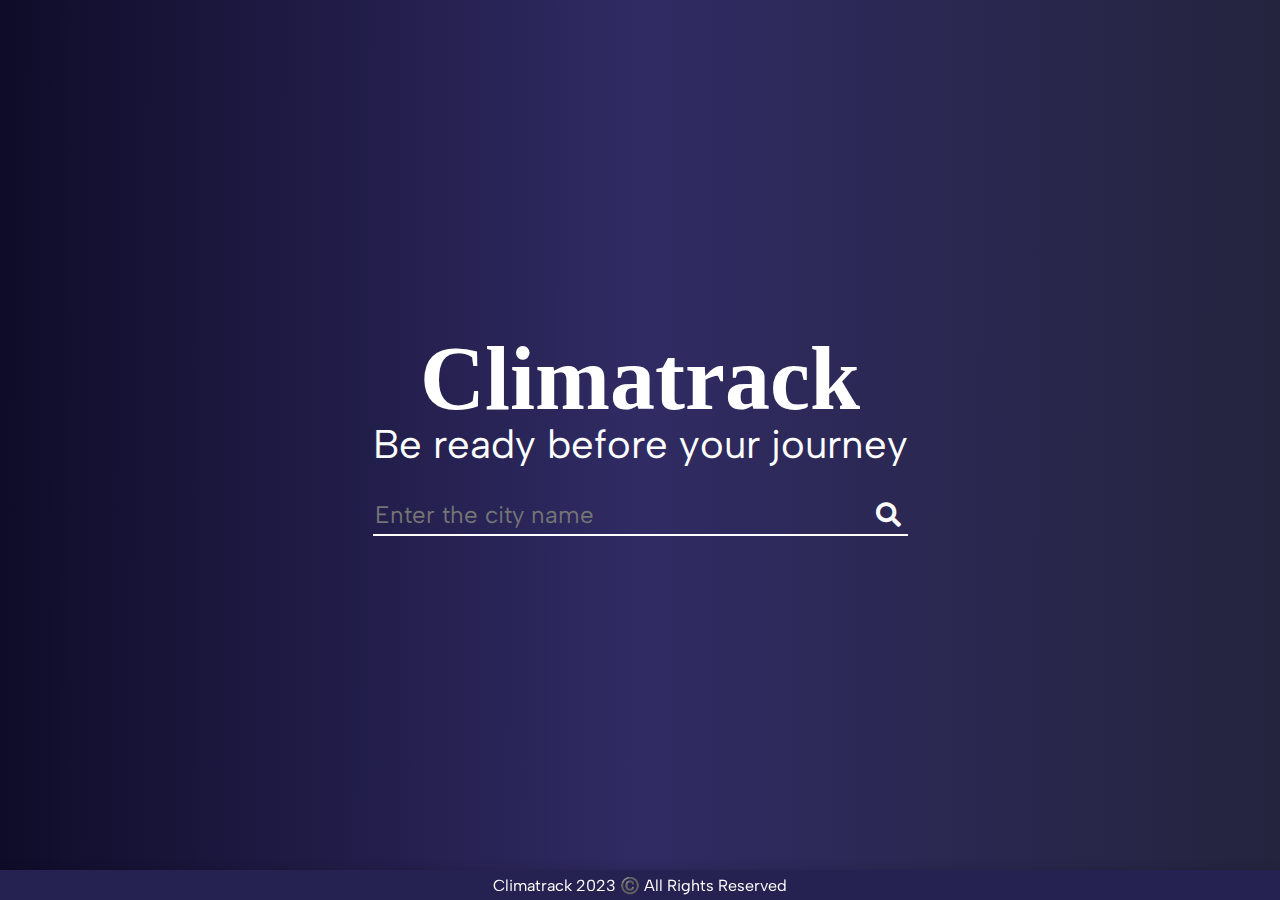
<file: index.html>
<!DOCTYPE html>
<html lang="en">
  <head>
    <meta charset="UTF-8" />
    <meta http-equiv="X-UA-Compatible" content="IE=edge" />
    <meta
      name="viewport"
      content="width=device-width, initial-scale=1, minimum-scale=1"
    />
    <title>Climatrack</title>
    <link rel="stylesheet" href="styles.css" />
    <link
      rel="stylesheet"
      href="https://cdnjs.cloudflare.com/ajax/libs/font-awesome/5.15.3/css/all.min.css"
    />
    <link rel="icon" type="image/x-icon" href="assets/images/favicon.ico" />
  </head>
  <body>
    <div class="main-container">
      <div class="main-header">Climatrack</div>
      <div class="footer">Climatrack 2023 ©️ All Rights Reserved</div>
      <div class="landing-page">
        <div class="header">
          <div class="name_slogan">
            <h1>Climatrack</h1>
            <p>Be ready before your journey</p>
          </div>

          <div class="input-container1">
            <input class="inputbox" placeholder="Enter the city name" />
            <button class="inputbtn"><i class="fas fa-search"></i></button>
          </div>
          <div class="error"><p>The city name entered is wrong!</p></div>
        </div>
      </div>

      <div class="response-div">
        <div class="primary-cont">
          <div class="date-cont"><h2 class="datetime">Sat, 6 May 2023</h2></div>

          <div class="input-container2">
            <input class="inputbox" placeholder="Enter the city name" />
            <button class="inputbtn"><i class="fas fa-search"></i></button>
          </div>

          <div class="weather">
            <img src="assets/images/sunny.png" alt="sunny" />
            <div class="all_temp">
              <h1 class="temperature">26°C</h1>
              <div class="temp_minmax">
                Min: <span class="temp-min">23°C</span> | Max:
                <span class="temp-max">27°C</span>
              </div>
            </div>
          </div>

          <div class="city-climatetype">
            <div class="city-cont">
              <img src="assets/images/location-pin.png" alt="location" />
              <h4 class="cityname">New Delhi,</h4>
              &nbsp
              <h4 class="countrycode">IN</h4>
            </div>
          </div>

          <div class="wind-cont">
            <h4>Wind Speed:</h4>
            <h4 class="windspeed">10km/h</h4>
          </div>

          <div class="wind-cont">
            <h4>Humidity:</h4>
            <h4 class="humidity">10km/h</h4>
          </div>

          <div class="wind-cont">
            <h4>Pressure:</h4>
            <h4 class="pressure">10km/h</h4>
          </div>

          <div class="wind-cont">
            <h4>Visibility:</h4>
            <h4 class="visibility">10km/h</h4>
          </div>
        </div>

        <div class="secondary-cont">
          <div class="input-container3">
            <input class="inputbox" placeholder="Enter the city name" />
            <button class="inputbtn"><i class="fas fa-search"></i></button>
          </div>
          <div class="detail-div">
            <div class="climate-detail">
              <div class="climatetype">Clouds</div>
              <h1 class="detail-desc">Broken Clouds</h1>
            </div>
            <div class="aqi-detail">
              <div class="aqi-head">Air Quality</div>
              <h1 class="aqi-value">Poor</h1>
            </div>
          </div>
          <div class="forecast-cont">
            <h3>3 Hour Forecast:</h3>
            <div class="forecast-div">
              <div class="scroll-cont">
                <div class="forecast1">
                  <img src="assets/images/rain.png" alt="rain" />
                  <h5 class="forecast-degree">26°C</h5>
                  <h6>
                    <span class="date">08 May</span> |
                    <span class="time">09:00</span>
                  </h6>
                </div>

                <div class="forecast1">
                  <img src="assets/images/rain.png" alt="rain" />
                  <h5 class="forecast-degree">26°C</h5>
                  <h6>
                    <span class="date">08 May</span> |
                    <span class="time">09:00</span>
                  </h6>
                </div>

                <div class="forecast1">
                  <img src="assets/images/rain.png" alt="rain" />
                  <h5 class="forecast-degree">26°C</h5>
                  <h6>
                    <span class="date">08 May</span> |
                    <span class="time">09:00</span>
                  </h6>
                </div>

                <div class="forecast1">
                  <img src="assets/images/rain.png" alt="rain" />
                  <h5 class="forecast-degree">26°C</h5>
                  <h6>
                    <span class="date">08 May</span> |
                    <span class="time">09:00</span>
                  </h6>
                </div>

                <div class="forecast1">
                  <img src="assets/images/rain.png" alt="rain" />
                  <h5 class="forecast-degree">26°C</h5>
                  <h6>
                    <span class="date">08 May</span> |
                    <span class="time">09:00</span>
                  </h6>
                </div>

                <div class="forecast1">
                  <img src="assets/images/rain.png" alt="rain" />
                  <h5 class="forecast-degree">26°C</h5>
                  <h6>
                    <span class="date">08 May</span> |
                    <span class="time">09:00</span>
                  </h6>
                </div>

                <div class="forecast1">
                  <img src="assets/images/rain.png" alt="rain" />
                  <h5 class="forecast-degree">26°C</h5>
                  <h6>
                    <span class="date">08 May</span> |
                    <span class="time">09:00</span>
                  </h6>
                </div>

                <div class="forecast1">
                  <img src="assets/images/rain.png" alt="rain" />
                  <h5 class="forecast-degree">26°C</h5>
                  <h6>
                    <span class="date">08 May</span> |
                    <span class="time">09:00</span>
                  </h6>
                </div>

                <div class="forecast1">
                  <img src="assets/images/rain.png" alt="rain" />
                  <h5 class="forecast-degree">26°C</h5>
                  <h6>
                    <span class="date">08 May</span> |
                    <span class="time">09:00</span>
                  </h6>
                </div>

                <div class="forecast1">
                  <img src="assets/images/rain.png" alt="rain" />
                  <h5 class="forecast-degree">26°C</h5>
                  <h6>
                    <span class="date">08 May</span> |
                    <span class="time">09:00</span>
                  </h6>
                </div>

                <div class="forecast1">
                  <img src="assets/images/rain.png" alt="rain" />
                  <h5 class="forecast-degree">26°C</h5>
                  <h6>
                    <span class="date">08 May</span> |
                    <span class="time">09:00</span>
                  </h6>
                </div>

                <div class="forecast1">
                  <img src="assets/images/rain.png" alt="rain" />
                  <h5 class="forecast-degree">26°C</h5>
                  <h6>
                    <span class="date">08 May</span> |
                    <span class="time">09:00</span>
                  </h6>
                </div>
              </div>
            </div>
          </div>
        </div>
      </div>
    </div>
  </body>
  <script src="weather.js"></script>
</html>
</file>
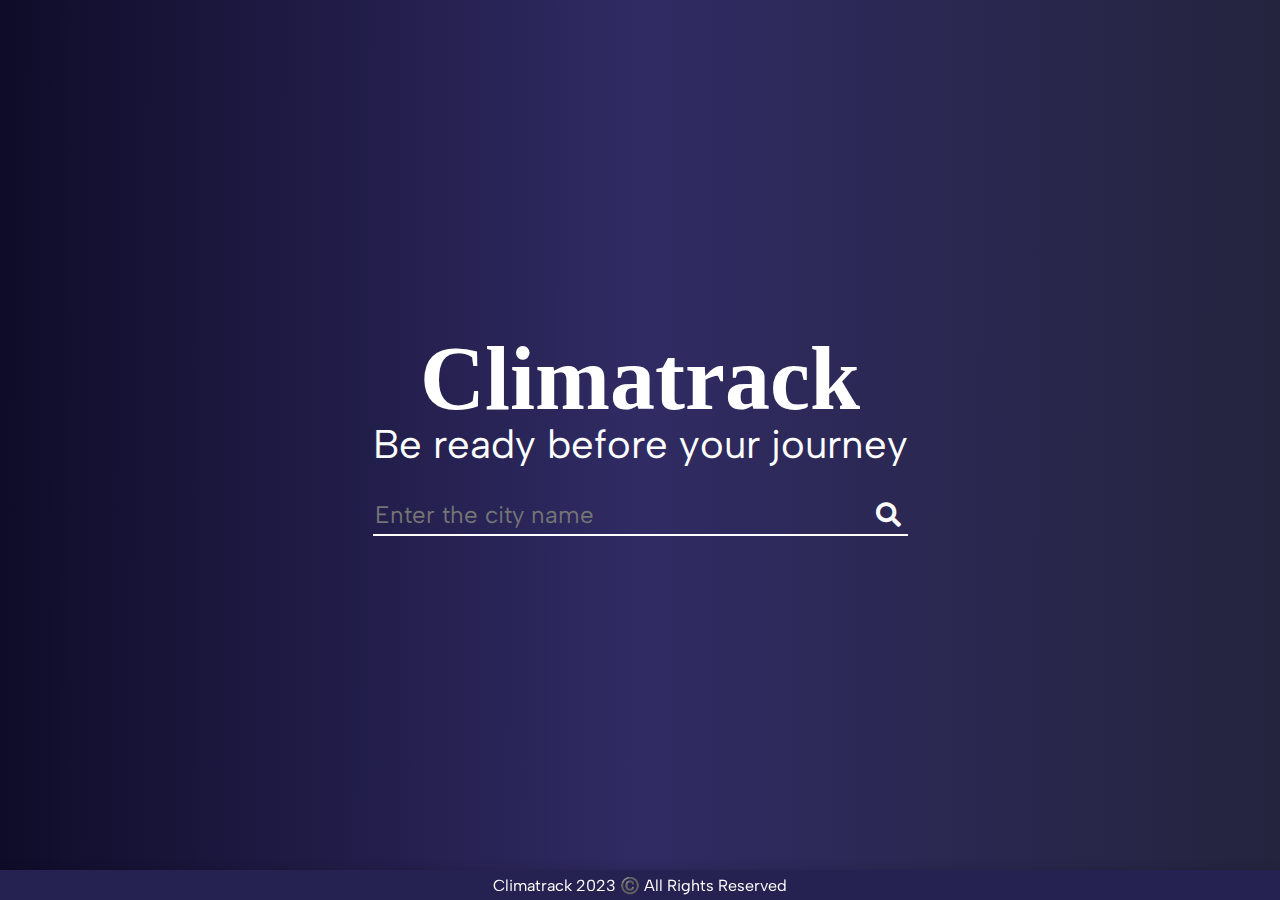
<file: weather.html>
<!DOCTYPE html>
<html lang="en">
  <head>
    <meta charset="UTF-8" />
    <meta http-equiv="X-UA-Compatible" content="IE=edge" />
    <meta
      name="viewport"
      content="width=device-width, initial-scale=1, minimum-scale=1"
    />
    <title>Climatrack</title>
    <link rel="stylesheet" href="styles.css" />
    <link
      rel="stylesheet"
      href="https://cdnjs.cloudflare.com/ajax/libs/font-awesome/5.15.3/css/all.min.css"
    />
  </head>
  <body>
    <div class="main-container">
      <div class="footer">Climatrack 2023 ©️ All Rights Reserved</div>
      <div class="landing-page">
        <div class="header">
          <div class="name_slogan">
            <h1>Climatrack</h1>
            <p>Be ready before your journey</p>
          </div>

          <div class="input-container1">
            <input class="inputbox" placeholder="Enter the city name" />
            <button class="inputbtn"><i class="fas fa-search"></i></button>
          </div>
          <div class="error"><p>The city name entered is wrong!</p></div>
        </div>
      </div>

      <div class="response-div">
        <div class="primary-cont">
          <div class="date-cont"><h2 class="datetime">Sat, 6 May 2023</h2></div>

          <div class="input-container2">
            <input class="inputbox" placeholder="Enter the city name" />
            <button class="inputbtn"><i class="fas fa-search"></i></button>
          </div>

          <div class="weather">
            <img src="assets/images/sunny.png" alt="sunny" />
            <div class="all_temp">
              <h1 class="temperature">26°C</h1>
              <div class="temp_minmax">
                Min: <span class="temp-min">23°C</span> | Max:
                <span class="temp-max">27°C</span>
              </div>
            </div>
          </div>

          <div class="city-climatetype">
            <div class="city-cont">
              <img src="assets/images/location-pin.png" alt="location" />
              <h4 class="cityname">New Delhi,</h4>
              &nbsp
              <h4 class="countrycode">IN</h4>
            </div>
          </div>

          <div class="wind-cont">
            <h4>Wind Speed:</h4>
            <h4 class="windspeed">10km/h</h4>
          </div>

          <div class="wind-cont">
            <h4>Humidity:</h4>
            <h4 class="humidity">10km/h</h4>
          </div>

          <div class="wind-cont">
            <h4>Pressure:</h4>
            <h4 class="pressure">10km/h</h4>
          </div>

          <div class="wind-cont">
            <h4>Visibility:</h4>
            <h4 class="visibility">10km/h</h4>
          </div>
        </div>

        <div class="secondary-cont">
          <div class="input-container3">
            <input class="inputbox" placeholder="Enter the city name" />
            <button class="inputbtn"><i class="fas fa-search"></i></button>
          </div>
          <div class="detail-div">
            <div class="climate-detail">
              <div class="climatetype">Clouds</div>
              <h1 class="detail-desc">Broken Clouds</h1>
            </div>
            <div class="aqi-detail">
              <div class="aqi-head">Air Quality</div>
              <h1 class="aqi-value">Poor</h1>
            </div>
          </div>
          <div class="forecast-cont">
            <h3>3 Hour Forecast:</h3>
            <div class="forecast-div">
              <div class="scroll-cont">
                <div class="forecast1">
                  <img src="assets/images/rain.png" alt="rain" />
                  <h5 class="forecast-degree">26°C</h5>
                  <h6>
                    <span class="date">08 May</span> |
                    <span class="time">09:00</span>
                  </h6>
                </div>

                <div class="forecast1">
                  <img src="assets/images/rain.png" alt="rain" />
                  <h5 class="forecast-degree">26°C</h5>
                  <h6>
                    <span class="date">08 May</span> |
                    <span class="time">09:00</span>
                  </h6>
                </div>

                <div class="forecast1">
                  <img src="assets/images/rain.png" alt="rain" />
                  <h5 class="forecast-degree">26°C</h5>
                  <h6>
                    <span class="date">08 May</span> |
                    <span class="time">09:00</span>
                  </h6>
                </div>

                <div class="forecast1">
                  <img src="assets/images/rain.png" alt="rain" />
                  <h5 class="forecast-degree">26°C</h5>
                  <h6>
                    <span class="date">08 May</span> |
                    <span class="time">09:00</span>
                  </h6>
                </div>

                <div class="forecast1">
                  <img src="assets/images/rain.png" alt="rain" />
                  <h5 class="forecast-degree">26°C</h5>
                  <h6>
                    <span class="date">08 May</span> |
                    <span class="time">09:00</span>
                  </h6>
                </div>

                <div class="forecast1">
                  <img src="assets/images/rain.png" alt="rain" />
                  <h5 class="forecast-degree">26°C</h5>
                  <h6>
                    <span class="date">08 May</span> |
                    <span class="time">09:00</span>
                  </h6>
                </div>

                <div class="forecast1">
                  <img src="assets/images/rain.png" alt="rain" />
                  <h5 class="forecast-degree">26°C</h5>
                  <h6>
                    <span class="date">08 May</span> |
                    <span class="time">09:00</span>
                  </h6>
                </div>

                <div class="forecast1">
                  <img src="assets/images/rain.png" alt="rain" />
                  <h5 class="forecast-degree">26°C</h5>
                  <h6>
                    <span class="date">08 May</span> |
                    <span class="time">09:00</span>
                  </h6>
                </div>

                <div class="forecast1">
                  <img src="assets/images/rain.png" alt="rain" />
                  <h5 class="forecast-degree">26°C</h5>
                  <h6>
                    <span class="date">08 May</span> |
                    <span class="time">09:00</span>
                  </h6>
                </div>

                <div class="forecast1">
                  <img src="assets/images/rain.png" alt="rain" />
                  <h5 class="forecast-degree">26°C</h5>
                  <h6>
                    <span class="date">08 May</span> |
                    <span class="time">09:00</span>
                  </h6>
                </div>

                <div class="forecast1">
                  <img src="assets/images/rain.png" alt="rain" />
                  <h5 class="forecast-degree">26°C</h5>
                  <h6>
                    <span class="date">08 May</span> |
                    <span class="time">09:00</span>
                  </h6>
                </div>

                <div class="forecast1">
                  <img src="assets/images/rain.png" alt="rain" />
                  <h5 class="forecast-degree">26°C</h5>
                  <h6>
                    <span class="date">08 May</span> |
                    <span class="time">09:00</span>
                  </h6>
                </div>
              </div>
            </div>
          </div>
        </div>
      </div>
    </div>
  </body>
  <script src="weather.js"></script>
</html>
</file>
<file: styles.css>
@import url("https://fonts.googleapis.com/css2?family=Albert+Sans:wght@300;400;500;600;700;800&display=swap");
@import url("https://fonts.googleapis.com/css2?family=Albert+Sans:wght@300;400;500;600;700;800&display=swap");

:root {
  --font-one: "Eczar", serif;
  --font-two: "Albert Sans", sans-serif;
}

html,
body {
  margin: 0;
  padding: 0;
}

.main-container {
  background: linear-gradient(270.15deg, #24243e, #302b63, #0f0c29);
  height: 100vh;
  display: flex;
  flex-direction: column;
  align-items: center;
  justify-content: center;
}

.main-header {
  font-family: var(--font-one);
  color: #fff;
  font-size: 40px;
  display: none;
}

.footer {
  position: fixed;
  left: 0;
  bottom: 0;
  width: 100%;
  height: 30px;
  background-color: #252150;
  font-family: var(--font-two);
  color: white;
  display: flex;
  align-items: center;
  justify-content: center;
  text-align: center;
  box-shadow: rgba(0, 0, 0, 0.35) 0px 5px 15px;
  z-index: 100;
}

.landing-page {
  height: 100vh;
  display: flex;
  flex-direction: column;
  align-items: center;
  justify-content: center;
  display: flex;
}

.header {
  display: flex;
  flex-direction: column;
  align-items: center;
  justify-content: center;
}

.name_slogan {
  margin: 0;
  padding: 0;
  display: flex;
  flex-direction: column;
  align-items: center;
  justify-content: center;
}

.name_slogan h1 {
  margin: 0;
  padding: 0;
  font-family: var(--font-one);
  font-size: 90px;
  color: #fff;
  line-height: 90px;
}

.name_slogan p {
  margin: 0;
  padding: 0;
  font-family: var(--font-two);
  font-size: 40px;
  color: #fff;
  line-height: 40px;
}

.input-container1 {
  border-bottom: 2px solid #fff;
  width: 100%;
  display: flex;
  justify-content: space-between;
  margin: 30px 0px;
}

.input-container1 input {
  background-color: transparent;
  outline: none;
  border: none;
  font-family: var(--font-two);
  font-size: 24px;
  color: #fff;
  width: 100%;
}

.input-container1 button {
  background-color: transparent;
  width: 40px;
  height: 40px;
  border-radius: 50%;
  outline: none;
  border: none;
  transition: 0.3s;
}

.input-container1 button:hover {
  background-color: #fff;
  transition: 0.3s;
}

.input-container1 button:hover i {
  color: #302b63;
  transition: 0.3s;
}

button i {
  color: #fff;
  font-size: 25px;
  transition: 0.3s;
}

.error {
  margin: 0;
  padding: 0;
  display: none;
}

.error p {
  margin: 0;
  padding: 0;
  font-family: var(--font-two);
  color: #fe5e41;
}

.response-div {
  /* From https://css.glass */
  background: rgba(255, 255, 255, 0.13);
  border-radius: 16px;
  box-shadow: 0 4px 30px rgba(0, 0, 0, 0.1);
  backdrop-filter: blur(2.9px);
  -webkit-backdrop-filter: blur(2.9px);
  height: 80%;
  width: 80%;
  font-family: var(--font-two);
  display: none;
  align-items: center;
  margin-top: 20px;
}

.primary-cont {
  width: 30%;
  height: 90%;
  border-right: 2px solid rgba(255, 255, 255, 0.5);
  display: flex;
  flex-direction: column;
  align-items: center;
  justify-content: space-evenly;
}

.primary-cont h2 {
  margin: 0;
  color: #fff;
  font-weight: 200;
  padding: 10px;
  font-size: 20px;
}

.primary-cont .weather {
  display: flex;
  align-items: center;
  justify-content: space-evenly;
  width: 80%;
  margin: 20px 0 10px 0;
  padding-bottom: 20px;
  border-bottom: 2px solid rgba(255, 255, 255, 0.2);
}

.primary-cont .weather img {
  width: 90px;
}

.primary-cont .weather h1 {
  margin: 0;
  color: #fff;
  font-weight: 200;
  font-size: 64px;
}

.primary-cont .weather .all_temp {
  display: flex;
  flex-direction: column;
  align-items: center;
  justify-content: center;
}
.primary-cont .weather .all_temp .temp_minmax {
  color: #fff;
  font-size: 12px;
}

.primary-cont .city-cont {
  display: flex;
  justify-content: center;
  align-items: center;
  padding-right: 5px;
  margin-right: 5px;
}

.primary-cont .city-cont img {
  width: 20px;
  height: 20px;
  margin: 0px 5px;
}

.primary-cont .city-cont h4 {
  margin: 0;
  color: #fff;
  font-size: 20px;
  font-weight: 200;
}

.primary-cont .city-climatetype {
  display: flex;
  border-bottom: 2px solid rgba(255, 255, 255, 0.2);
  width: 80%;
  justify-content: center;
  align-items: center;
  padding-bottom: 10px;
}

.wind-cont {
  display: flex;
  background-color: #252150;
  border-radius: 5px;
  margin-top: 20px;
  width: 80%;
  padding: 10px 0px;
  align-items: center;
  justify-content: space-between;
  box-shadow: rgba(17, 17, 26, 0.1) 0px 0px 16px;
}

.wind-cont h4 {
  margin: 0;
  font-size: 20px;
  margin: 0px 10px;
  font-weight: 100;
  color: #fff;
}
/* Secondary Container */

.secondary-cont {
  width: 70%;
  height: 90%;
  display: flex;
  flex-direction: column;
  align-items: center;
}

.input-container2 {
  border-bottom: 2px solid #fff;
  width: 80%;
  display: none;
  justify-content: space-between;
}

.input-container2 input {
  background-color: transparent;
  outline: none;
  border: none;
  font-family: var(--font-two);
  font-size: 18px;
  color: #fff;
  width: 100%;
}

.input-container2 button {
  background-color: transparent;
  width: 30px;
  height: 30px;
  border-radius: 50%;
  outline: none;
  border: none;
  transition: 0.3s;
}

.input-container2 button:hover {
  background-color: #fff;
  transition: 0.3s;
}

.input-container2 button:hover i {
  color: #302b63;
  transition: 0.3s;
}

.input-container2 button i {
  font-size: 28px;
  color: #fff;
  font-size: 18px;
  transition: 0.3s;
}

.input-container3 {
  border-bottom: 2px solid #fff;
  width: 80%;
  display: flex;
  justify-content: space-between;
}

.input-container3 input {
  background-color: transparent;
  outline: none;
  border: none;
  font-family: var(--font-two);
  font-size: 18px;
  color: #fff;
  width: 100%;
}

.input-container3 button {
  background-color: transparent;
  width: 30px;
  height: 30px;
  border-radius: 50%;
  outline: none;
  border: none;
  transition: 0.3s;
}

.input-container3 button:hover {
  background-color: #fff;
  transition: 0.3s;
}

.input-container3 button:hover i {
  color: #302b63;
  transition: 0.3s;
}

.input-container3 button i {
  font-size: 28px;
  color: #fff;
  font-size: 18px;
  transition: 0.3s;
}

.detail-div {
  width: 90%;
  display: flex;
  justify-content: space-between;
  border-bottom: 2px solid rgba(255, 255, 255, 0.2);
  margin-top: 40px;
  padding: 20px 0px;
  padding-bottom: 30px;
}

.climate-detail {
  width: 50%;
}

.aqi-detail {
  width: 50%;
}

.aqi-head {
  font-family: var(--font-two);
  font-weight: 200;
  font-size: 60px;
  letter-spacing: 0;
  margin: 0;
  color: #fff;
}

.aqi-value {
  font-family: var(--font-two);
  font-weight: 200;
  margin: 0;
  font-size: 30px;
  margin-left: 5px;
  color: #fff;
}

.climatetype {
  font-family: var(--font-two);
  font-weight: 200;
  font-size: 60px;
  letter-spacing: 0;
  margin: 0;
  color: #fff;
}

.detail-desc {
  font-family: var(--font-two);
  font-weight: 200;
  margin: 0;
  font-size: 30px;
  margin-left: 5px;
  color: #fff;
}

.forecast-cont {
  width: 90%;
  height: 100%;
  display: flex;
  flex-direction: column;
  justify-content: center;
}

.forecast-cont h3 {
  margin: 10px 0px;
  font-family: var(--font-two);
  color: #fff;
  font-weight: 100;
}

.forecast-div {
  background-color: #302b63;
  width: 100%;
  border-radius: 10px;
  overflow-x: auto;
  box-shadow: rgba(9, 30, 66, 0.25) 0px 4px 8px -2px,
    inset -10px 0px 10px -10px rgba(0, 0, 0, 0.75);
}

.forecast-div::-webkit-scrollbar {
  height: 5px;
}

.forecast-div::-webkit-scrollbar-track {
  background-color: #adb5bd;
  border-radius: 10px;
}

.forecast-div::-webkit-scrollbar-thumb {
  width: 50px;
  background-color: #cae9ff;
  border-radius: 10px;
}

.forecast1 {
  background: rgba(255, 255, 255, 0.13);
  border-radius: 5px;
  box-shadow: 0 4px 30px rgba(0, 0, 0, 0.1);
  margin: 10px;
  margin-right: 0;
  display: flex;
  flex-direction: column;
  justify-content: center;
  padding: 5px;
  z-index: 100;
}

.forecast-cont:nth-child(12) {
  margin-right: 10px;
}

.scroll-cont {
  width: 100%;
  display: flex;
  flex-wrap: nowrap;
}

.forecast1 img {
  width: 90px;
  margin-bottom: 10px;
  margin: 5px;
}

.forecast1 .forecast-degree {
  color: #fff;
  margin: 0;
  font-family: var(--font-two);
  font-size: 30px;
  font-weight: 100;
}

.forecast1 h6 {
  color: #fff;
  margin: 0;
  font-family: var(--font-two);
  font-size: 10px;
  font-weight: 100;
}

@media (max-width: 1200px) {
  .wind-cont h4 {
    font-size: 16px;
  }

  .aqi-head {
    font-size: 50px;
  }

  .climatetype {
    font-size: 50px;
  }
}

@media (max-width: 968px) {
  .landing-page {
    height: 100vh;
    display: flex;
    flex-direction: column;
    align-items: center;
    justify-content: center;
    display: flex;
  }

  .header {
    display: flex;
    flex-direction: column;
    align-items: center;
    justify-content: center;
  }

  .name_slogan {
    margin: 0;
    padding: 0;
    display: flex;
    flex-direction: column;
    align-items: center;
    justify-content: center;
  }

  .name_slogan h1 {
    margin: 0;
    padding: 0;
    font-family: var(--font-one);
    font-size: 45px;
    color: #fff;
    line-height: 90px;
  }

  .name_slogan p {
    margin: 0;
    padding: 0;
    font-family: var(--font-two);
    font-size: 20px;
    color: #fff;
    line-height: 40px;
  }

  .input-container1 {
    width: 100%;
  }

  .response-div {
    display: none;
    flex-direction: column;
    overflow-y: scroll;
    width: 95%;
  }

  .response-div::-webkit-scrollbar {
    height: 5px;
    width: 5px;
  }

  .response-div::-webkit-scrollbar-track {
    background-color: #adb5bd;
    border-radius: 10px;
    width: 5px;
  }

  .response-div::-webkit-scrollbar-thumb {
    width: 5px;
    height: 50px;
    background-color: #cae9ff;
    border-radius: 10px;
  }

  .response-div .primary-cont {
    width: 90%;
    border-right: 0;
  }

  .detail-div {
    display: none;
  }

  .aqi-detail {
    display: none;
  }

  .climate-detail {
    display: none;
  }

  .input-container2 {
    display: flex;
    margin: 10px 0px;
  }

  .input-container3 {
    display: none;
  }

  .secondary-cont {
    width: 90%;
  }

  .forecast-cont {
    width: 100%;
    margin: 20px 0px;
  }
}

@media (max-width: 512px) {
  .response-div {
    display: none;
    flex-direction: column;
    overflow-y: scroll;
    padding: 15px 0px;
  }

  .response-div .primary-cont {
    width: 100%;
  }

  .input-container2 {
    width: 90%;
  }

  .response-div .weather {
    width: 100%;
  }

  .response-div .primary-cont .city-climatetype {
    width: 100%;
  }

  .forecast1 img {
    width: 50px;
    margin-bottom: 10px;
    margin: 5px;
  }
}
</file>
